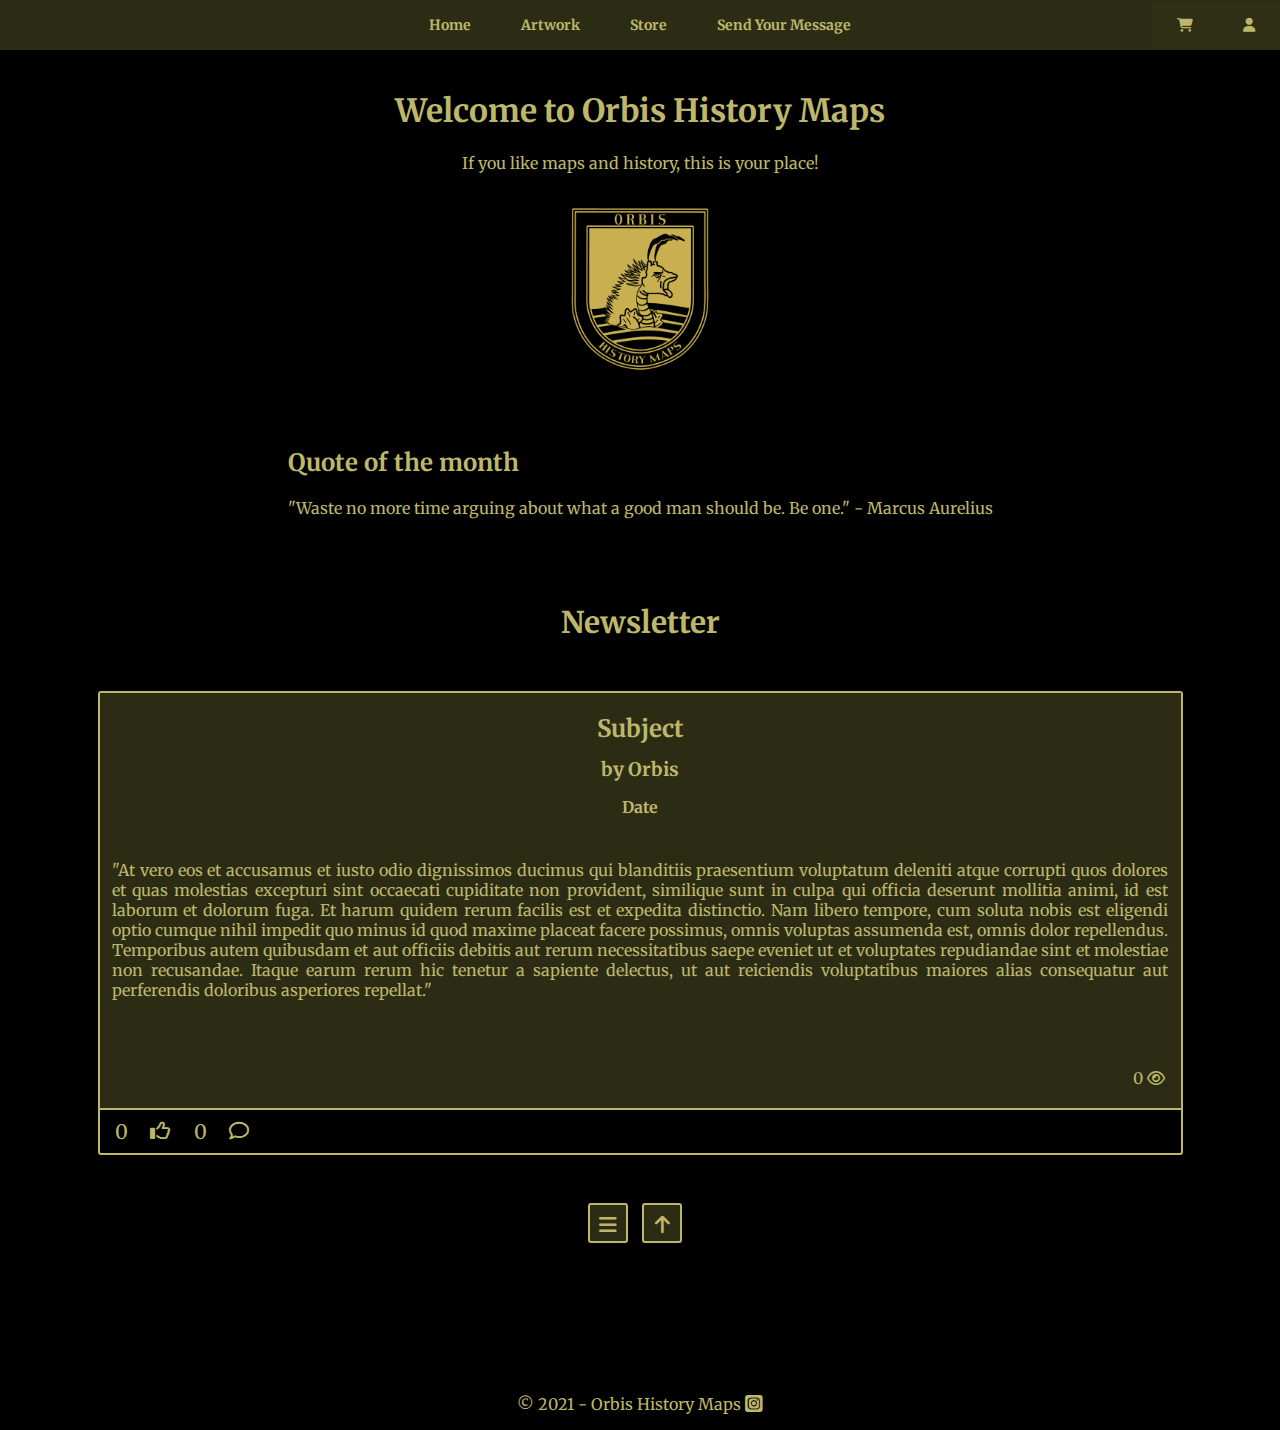
<file: index.html>
<!DOCTYPE html>
<html lang="en">
  <head>
    <meta charset="UTF-8">
    <meta name="viewport" content="width=device-width, initial-scale=1.0">
    <link rel="stylesheet" type="text/css" href="https://cdnjs.cloudflare.com/ajax/libs/font-awesome/6.4.2/css/all.min.css" />
    <link rel="stylesheet" href="stylesheet.css">
    <script src="index.js" defer></script>
    <link rel="preconnect" href="https://fonts.googleapis.com">
    <link rel="preconnect" href="https://fonts.gstatic.com" crossorigin>
    <link href="https://fonts.googleapis.com/css2?family=Merriweather:ital,wght@0,300;0,400;0,700;0,900;1,300;1,400;1,700;1,900&display=swap" rel="stylesheet">

    <title>Orbis History Maps</title>
  </head>

  <!-- ======= THIS IS THE INDEX PAGE ======== -->

  <!-- ====== NAVIGATION BAR ====== -->
  <body>
    <header>
      <!-- Links of the Page -->
      <nav>
        <a href="index.html">Home</a>
        <a href="artwork.html">Artwork</a>
        <a href="store.html">Store</a>
        <a href="send-message.html">Send Your Message</a>

        <!-- Cart and User Profile Buttons -->
        <!-- SHOPPING AND PROFILE -->
        <nav class="userNav">
          <a href="#" class="fa-solid fa-cart-shopping"></a>
          <a href="#" class="fa-solid fa-user"></a>
        </nav>
      </nav>

    </header>

    <!-- ====== MAIN PAGE ====== -->

    <main id="mainpage">
      <!-- ====== TOP - INTRODUCTION Section of Webpage ====== -->

      <section id="top">
        <article>
          <h1>Welcome to Orbis History Maps</h1>

          <p>If you like maps and history, this is your place!</p>
          <img
            class="box bounce-5"
            src="imgs/banners/orbislogo.png"
            alt="Orbis History Maps Logo"
            width="200"
            height="200"
          />
        </article>
      </section>

      <!-- ====== BOTTOM - QUOTE OF THE MONTH Section of Webpage ====== -->

      <section id="bottom">
        <article>
          <h2>Quote of the month</h2>
          <p>
            "Waste no more time arguing about what a good man should be. Be
            one." - Marcus Aurelius
          </p>
        </article>
      </section>

      <!-- ====== BLOG AND ARTICLES ====== -->

      <section id="blog">
        <h1>Newsletter</h1>

        <article class="postBlog">
          <div class="articleDiv">
            <h2 class="articleTitle">Subject</h2>
            <h3 class="articleAuthor">by Orbis</h3>
            <h4 class="articleDate">Date</h4>
            <p class="articleCont">
              "At vero eos et accusamus et iusto odio dignissimos ducimus qui
              blanditiis praesentium voluptatum deleniti atque corrupti quos
              dolores et quas molestias excepturi sint occaecati cupiditate non
              provident, similique sunt in culpa qui officia deserunt mollitia
              animi, id est laborum et dolorum fuga. Et harum quidem rerum
              facilis est et expedita distinctio. Nam libero tempore, cum soluta
              nobis est eligendi optio cumque nihil impedit quo minus id quod
              maxime placeat facere possimus, omnis voluptas assumenda est,
              omnis dolor repellendus. Temporibus autem quibusdam et aut
              officiis debitis aut rerum necessitatibus saepe eveniet ut et
              voluptates repudiandae sint et molestiae non recusandae. Itaque
              earum rerum hic tenetur a sapiente delectus, ut aut reiciendis
              voluptatibus maiores alias consequatur aut perferendis doloribus
              asperiores repellat."
            </p>
            <p id="viewsData">
              0
              <i class="fa-regular fa-eye"></i>
            </p>
          </div>

          <!-- ===== INTERACTION NAV BAR ===== -->

          <div class="interactionNav">
            <span id="likesData" class="numbersBut">0</span> <button id="likesBut" class="interactionBut fa-regular fa-thumbs-up"></button>

            <span id="commentData" class="numbersBut">0</span> <button id="commentBut" class="interactionBut fa-regular bott fa-comment"></button>
          </div>


          <!-- ====== HIDDEN COMMENT SECTION ====== -->

          <div class="comment-section">
            <div id="comments-container">
              <tag id="noComments">No comments have been made yet...</br></br> Be the first to comment!</tag>
            </div>
            <div id="to-comment-container">
              <h1>Leave your comment ✉️</h1>
              <input id="userName" type="text" placeholder="Type your nickname" maxlength="20">
              <textarea id="userComment" type="text" placeholder="Leave your comment here (max. 1000 characters)" maxlength="1000"></textarea>
              <input class="page-button" id="userSubmitMsg" type="submit" value="Submit"/>
            </div>
          </div>


        </article>

        <!-- ===== END OF PAGE NAV BAR ===== -->

        <div>
          <button class="pageBut">
            <i class="fa-solid fa-bars"></i>
          </button>

          <button class="scrollUpBut pageBut">
            <i class="fa-solid fa-arrow-up"></i>
          </button>
        </div>
      </section>
    </main>

    <!-- ====== FOOTER ====== -->

    <footer>
      <p>
        &copy; 2021 - Orbis History Maps
        <a target="_blank" href="https://instagram.com/orbishistorymaps"
          ><i class="fa-brands fa-square-instagram fa-lg"></i>
        </a>
      </p>
    </footer>
  </body>
</html>
</file>
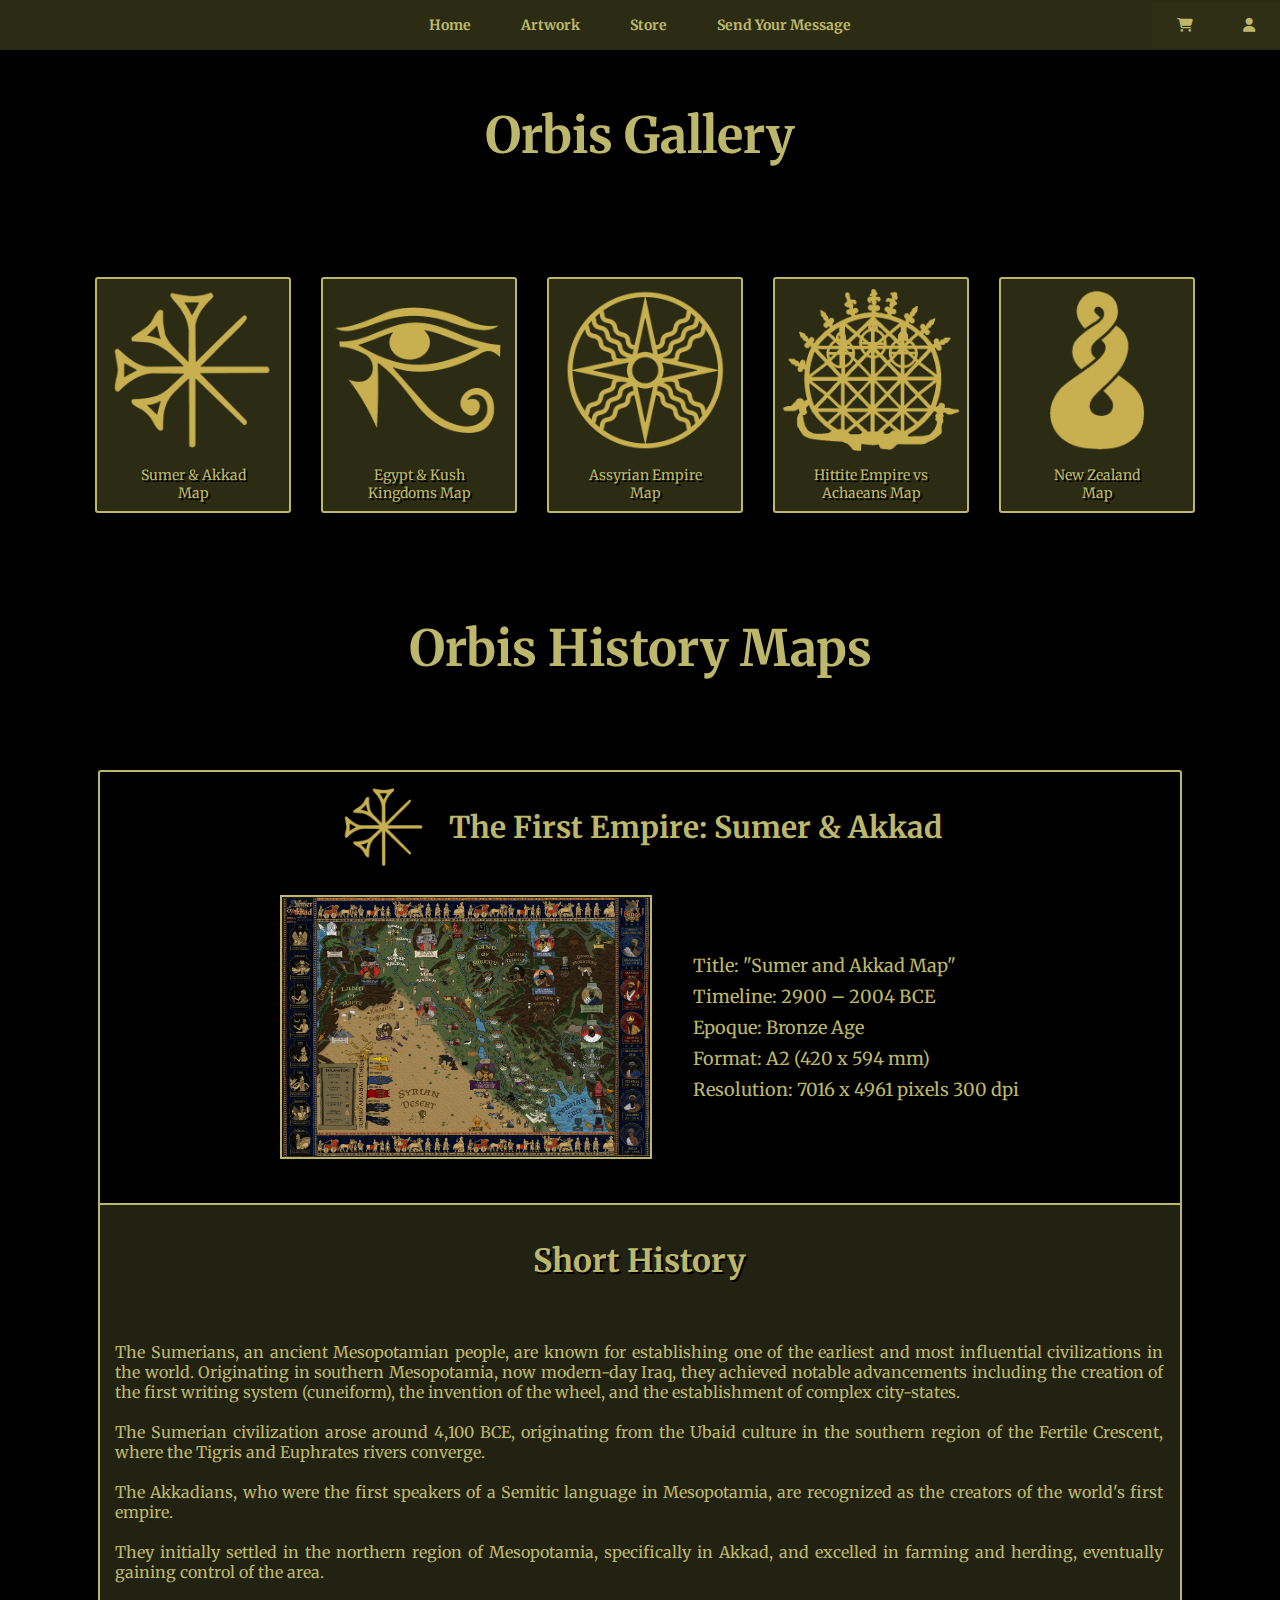
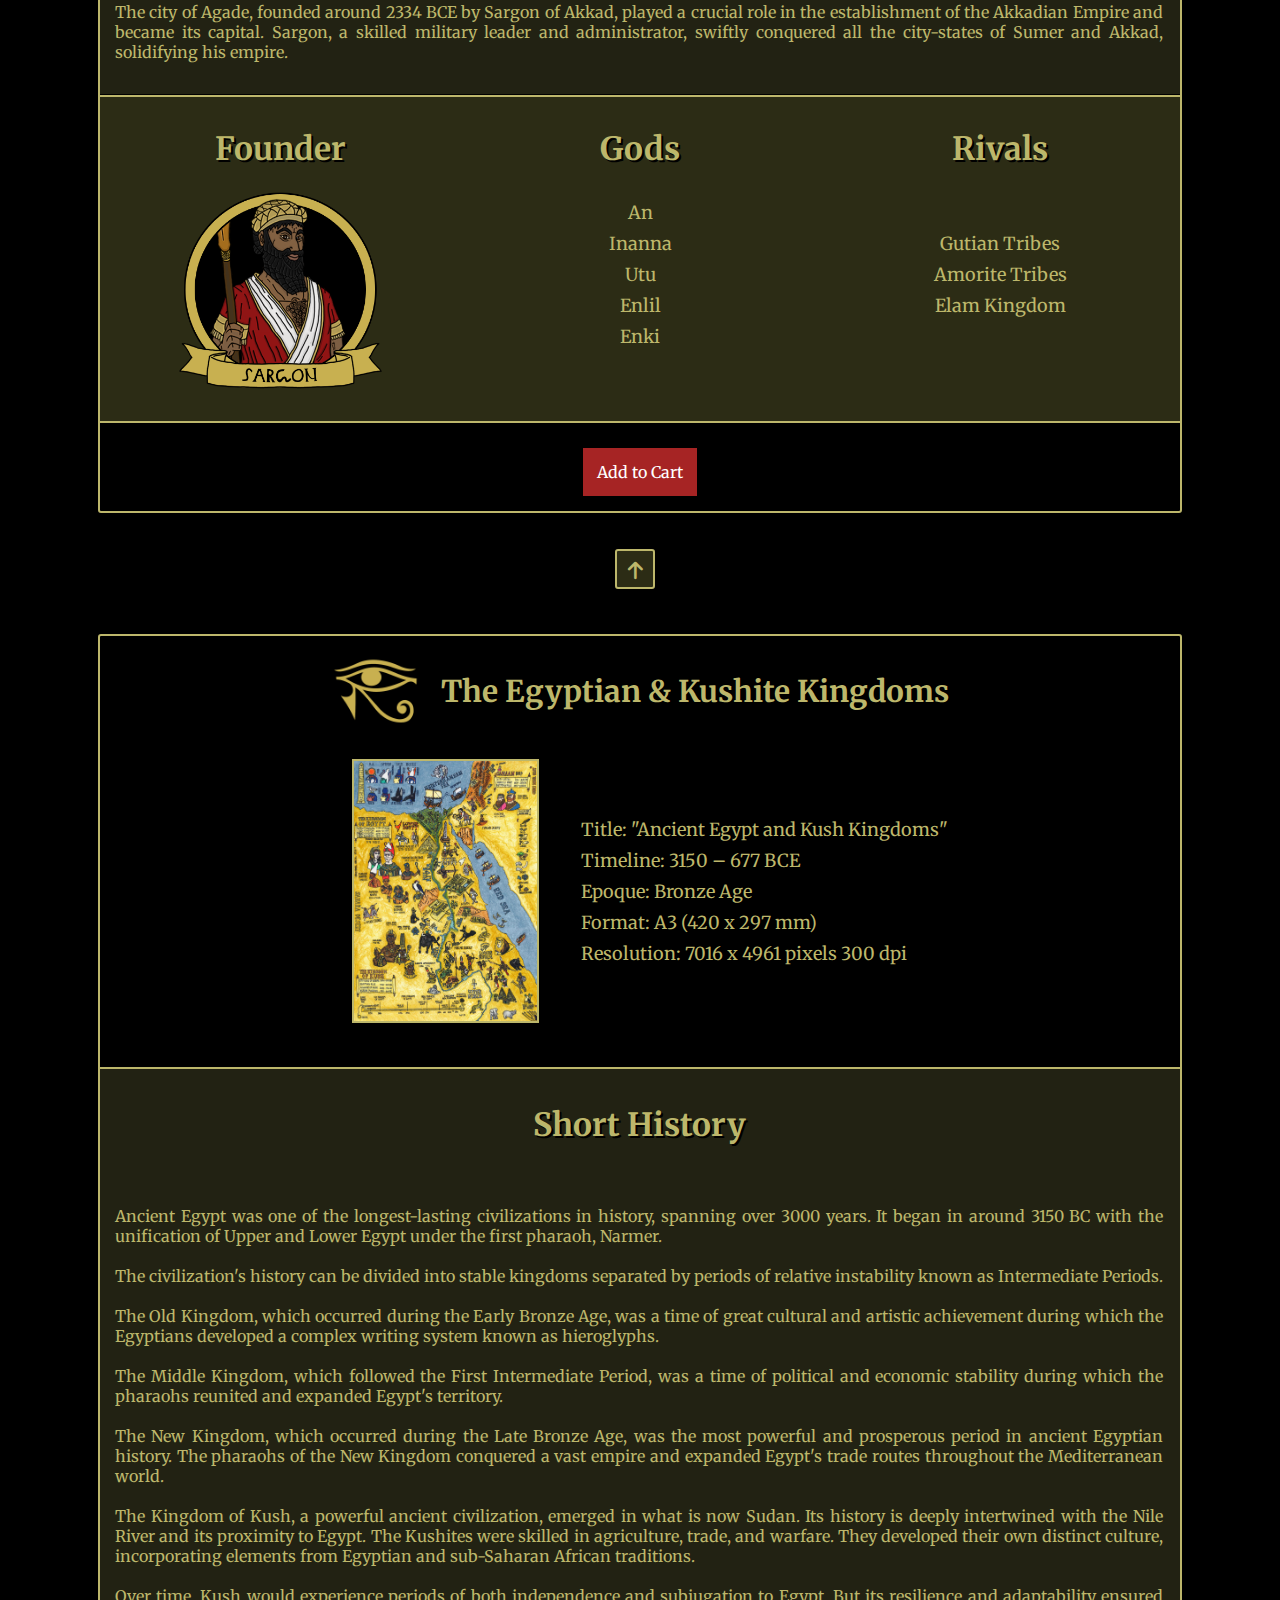
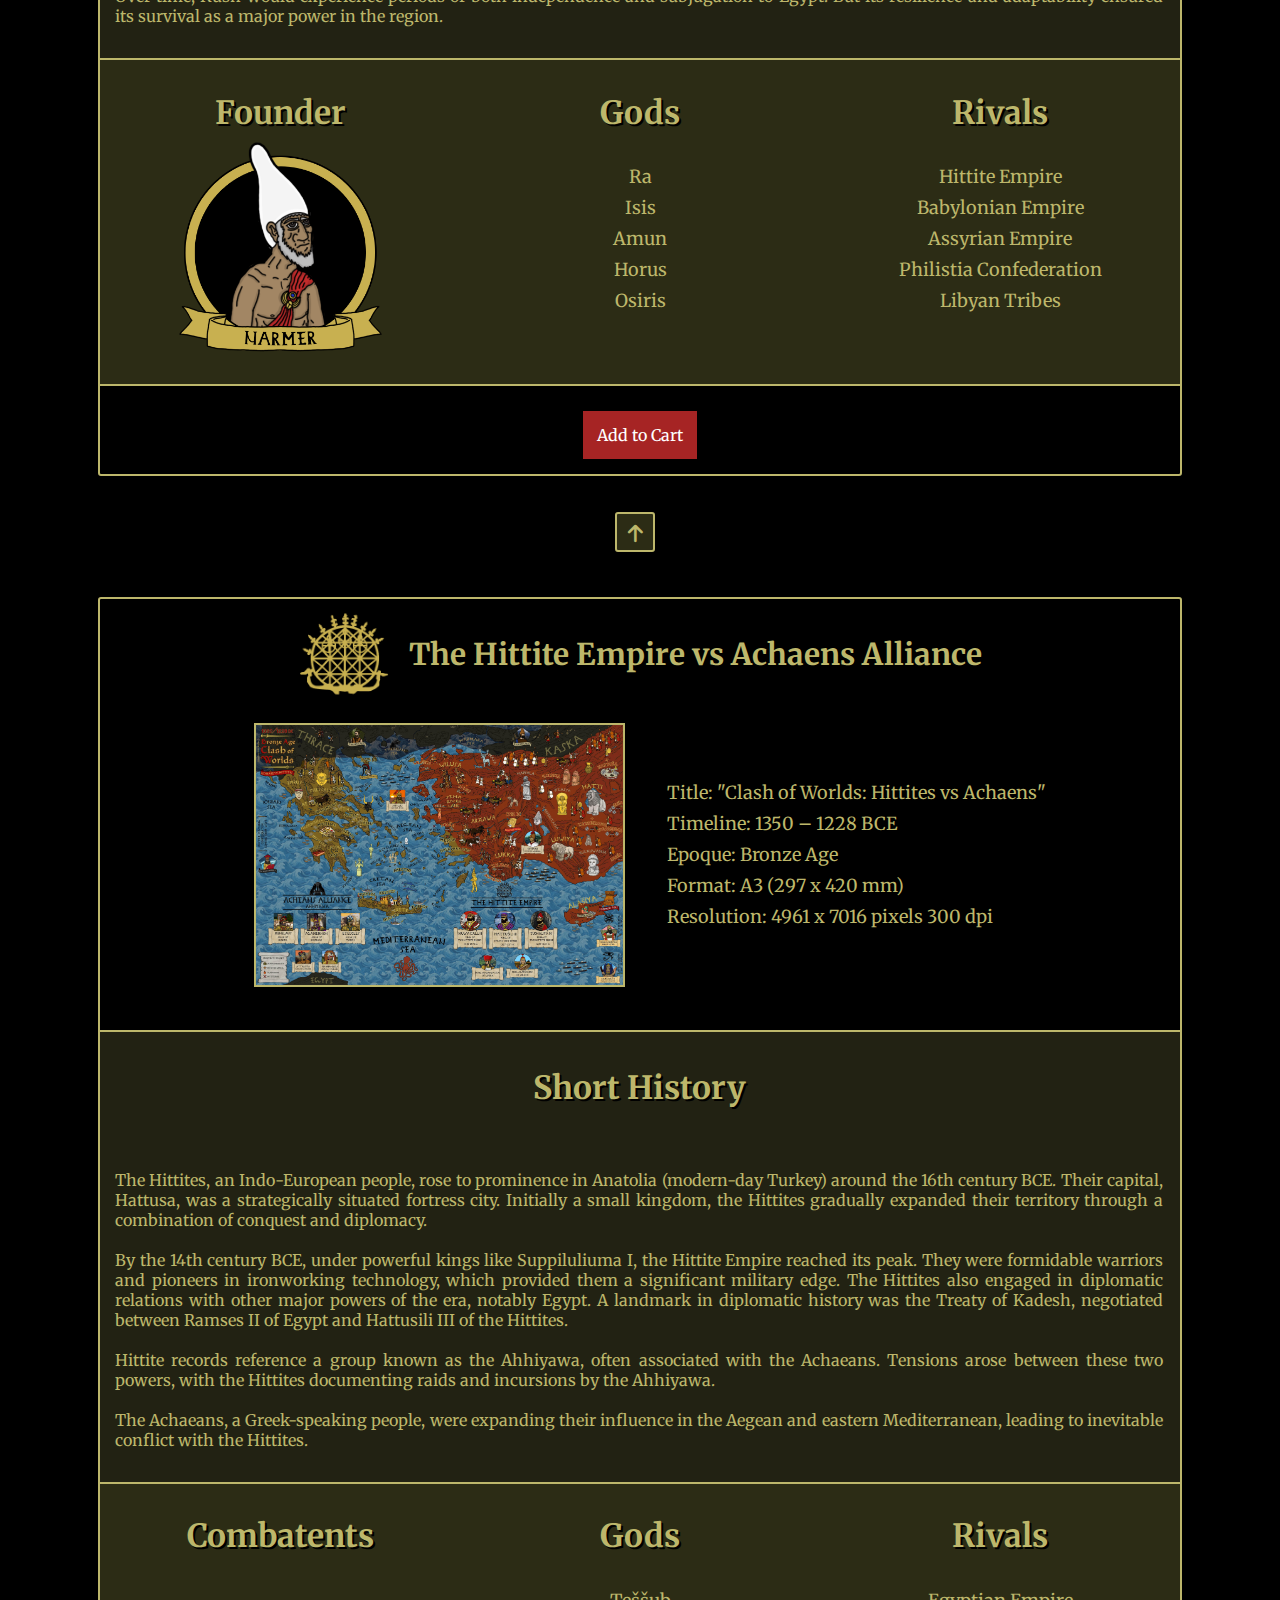
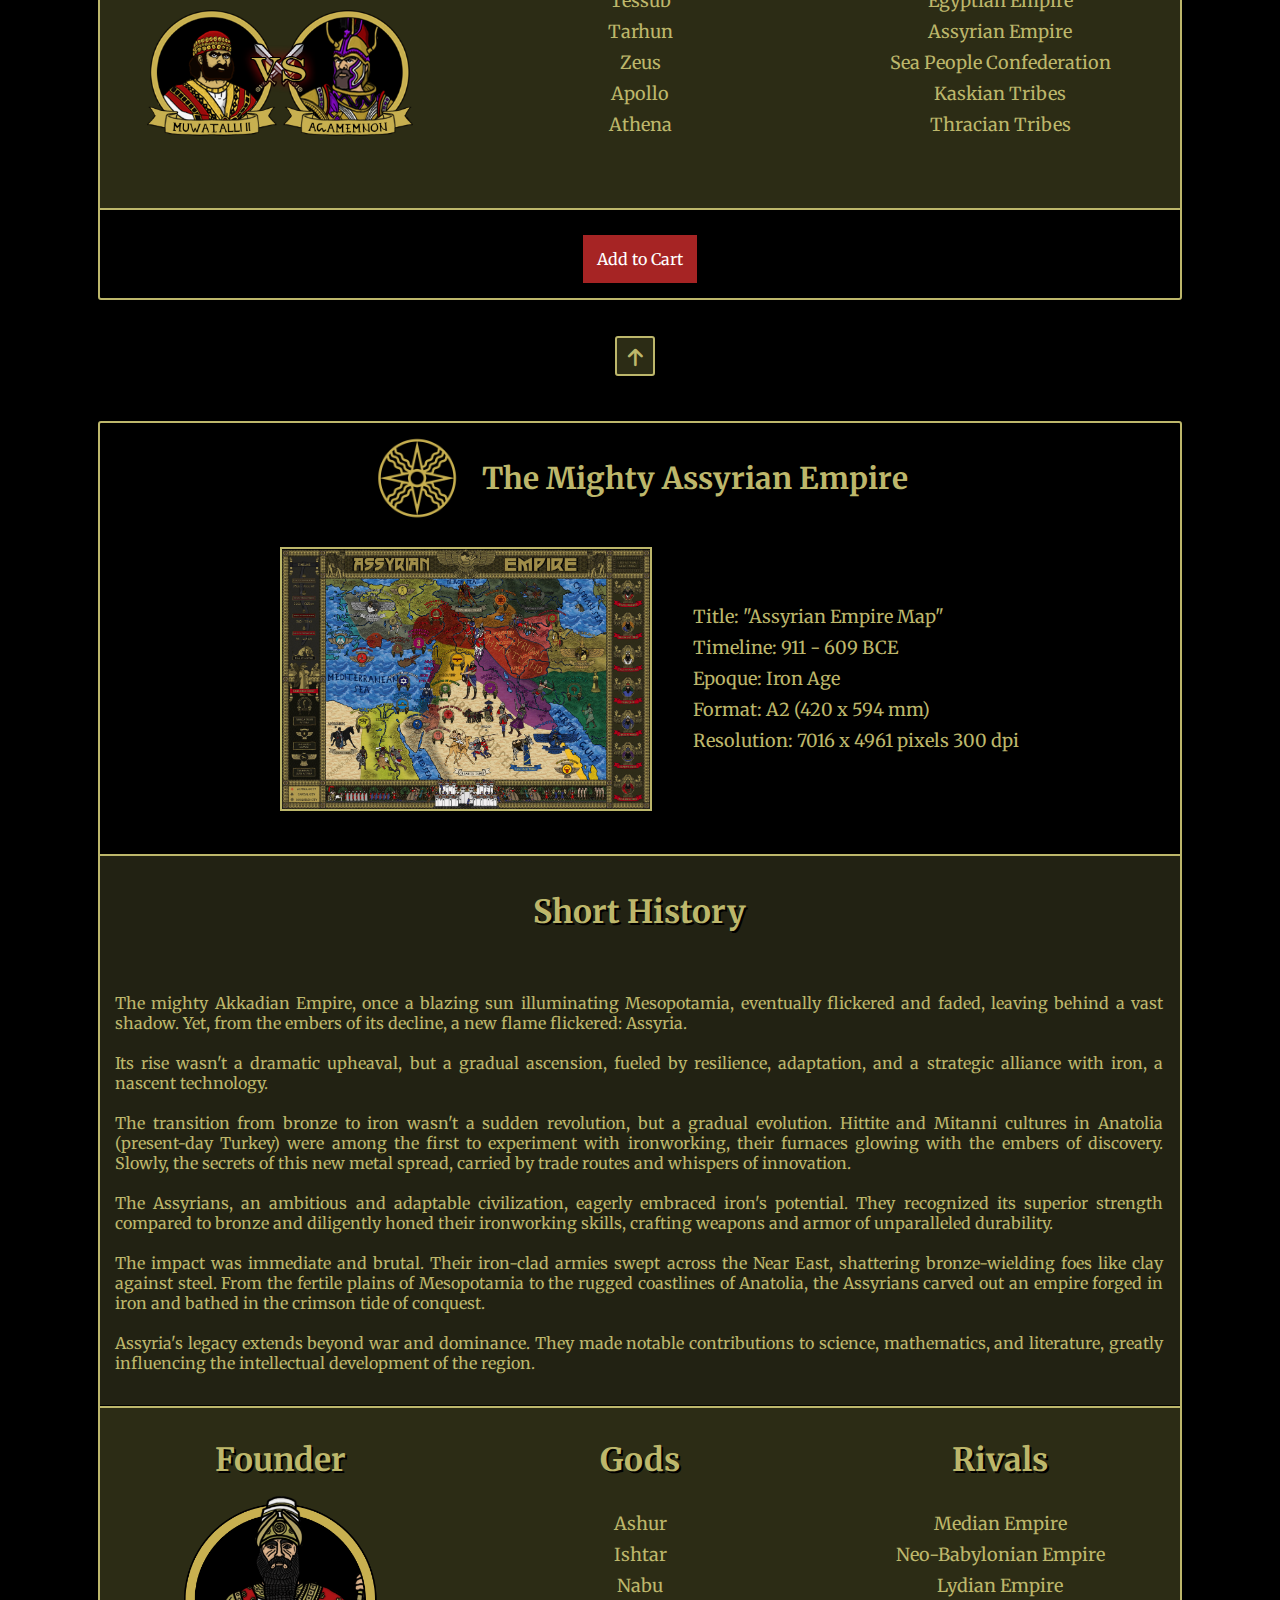
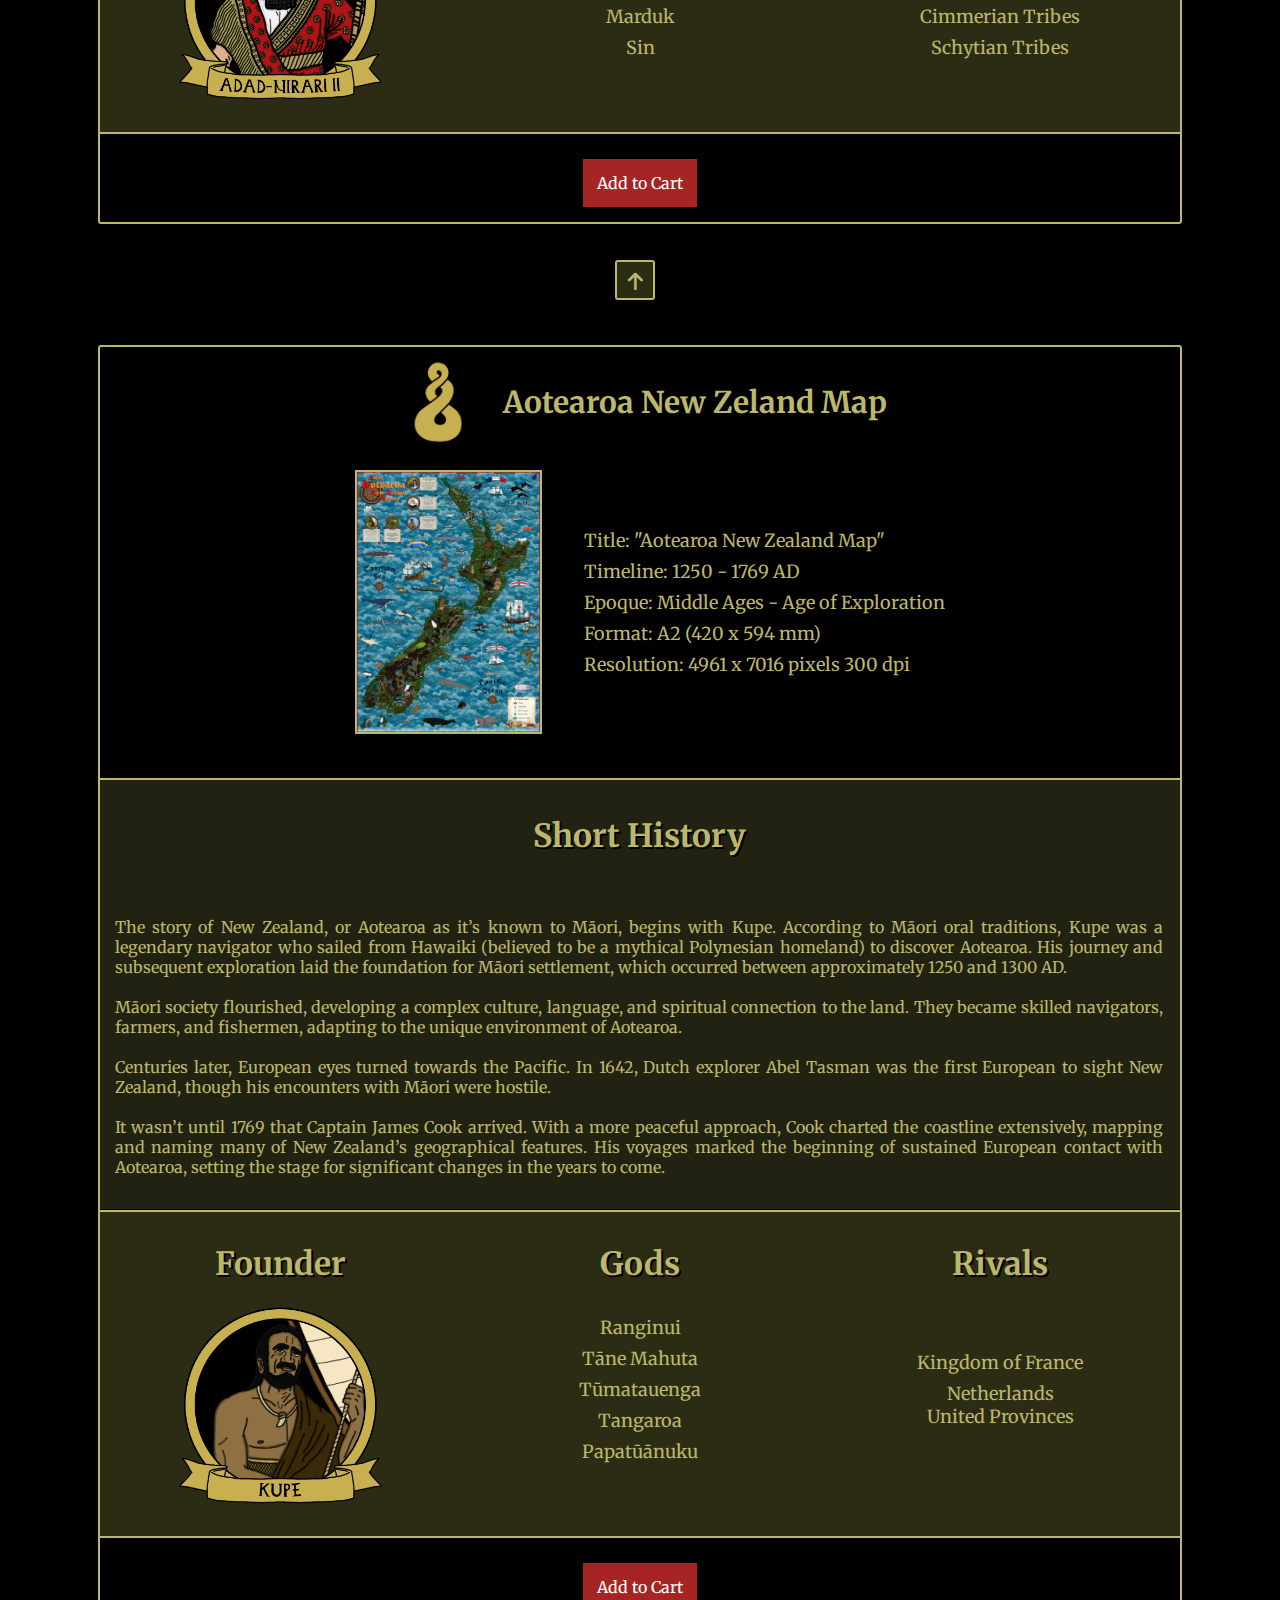
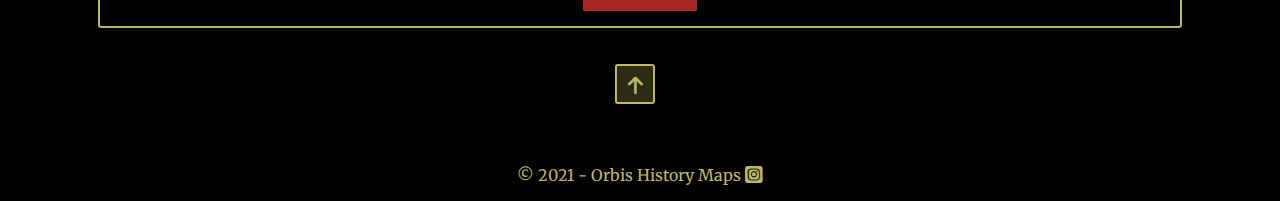
<file: artwork.html>
<!DOCTYPE html>
<html lang="en">

    <head>
        <meta charset="UTF-8">
        <meta name="viewport" content="width=device-width, initial-scale=1.0">
        <link rel="stylesheet" type="text/css" href="https://cdnjs.cloudflare.com/ajax/libs/font-awesome/6.4.2/css/all.min.css" />
        <link rel="stylesheet" href="stylesheet.css">
        <script src="artwork.js" defer></script>
        <link rel="preconnect" href="https://fonts.googleapis.com">
        <link rel="preconnect" href="https://fonts.gstatic.com" crossorigin>
        <link href="https://fonts.googleapis.com/css2?family=Merriweather:ital,wght@0,300;0,400;0,700;0,900;1,300;1,400;1,700;1,900&display=swap" rel="stylesheet">
        

        <title>Orbis Artwork</title>
    </head>

<!-- ======= THIS IS THE ARTWORK PAGE ======== -->

  <!-- ====== NAVIGATION BAR ====== -->
  <body>
    <header>
      <!-- Links of the Page -->
      <nav>
        <a href="index.html">Home</a>
        <a href="artwork.html">Artwork</a>
        <a href="store.html">Store</a>
        <a href="send-message.html">Send Your Message</a>

        <!-- Cart and User Profile Buttons -->
        <!-- SHOPPING AND PROFILE -->
        <nav class="userNav">
          <a href="#" class="fa-solid fa-cart-shopping"></a>
          <a href="#" class="fa-solid fa-user"></a>
        </nav>
      </nav>

    </header>

    <!-- ====== MAIN PAGE ====== -->

    <h1 class="bigHead">Orbis Gallery</h1>

    <main class="orbisGal">

    <!-- ====== GALLERY NAVIGATOR ====== -->    

        <nav class="galleryNav">

            <button id="sumerBut" class="galleryBut">
                <img src="imgs/icons/iconSumer.png" alt="Sumer & Akkad Map">
                <div class="desc">Sumer & Akkad </br>Map</div>
            </button>
    
            <button id="egyptBut" class="galleryBut">
                <img src="imgs/icons/iconEgypt.png" alt="Egypt & Kush Kingdoms Map">
                <div class="desc">Egypt & Kush </br>Kingdoms Map</div>
            </button>
    
            <button id="assyriaBut" class="galleryBut">
                <img src="imgs/icons/iconAssyria.png" alt="Assyrian Empire Map">
                <div class="desc">Assyrian Empire </br>Map</div>
            </button>
    
            <button id="hitBut" class="galleryBut">
                <img src="imgs/icons/iconHit.png" alt="Achaeans vs Hittite Empire Map">
                <div class="desc">Hittite Empire vs</br>Achaeans Map</div>
            </button>  
                
            <button id="nzBut" class="galleryBut">
                <img src="imgs/icons/IconNZ.png" alt="New Zealand Map">
                <div class="desc">New Zealand </br>Map</div>
            </button>

        </nav>
        
        <!-- ===== HEAD OF SECTION ===== -->
        
        <h1 class="bigHead">Orbis History Maps</h1>

        <!-- ===== SUMERIAN HISTORY SECTION ===== -->

        <section class="artInformation">

            <div class="artTitle" id="sectionSumer">
                <img src="imgs/icons/iconSumer.png">
                <h1>The First Empire: Sumer & Akkad</h1>
            
            </div>
            
            <div class="artInfoFirst">
                
                <div id="artImg">
                    <a target="_blank" href="imgs/art/sumer-min.jpg">
                    <img src="imgs/art/sumer-min.jpg" alt="Sumer & Akkad Map">
                    </a>
                </div>

                <div id="artDescription">
                    <p>Title: "Sumer and Akkad Map"</p>
                    <p>Timeline: 2900 – 2004 BCE</p>
                    <p>Epoque: Bronze Age</p>
                    <p>Format: A2 (420 x 594 mm)</p>
                    <p>Resolution: 7016 x 4961 pixels 300 dpi</p>
                </div>

            </div>
            
            <div class="artHistory" >
                <h1>Short History</h1>
                <p>
                    The Sumerians, an ancient Mesopotamian people, are known for establishing one of the earliest and most influential civilizations in the world. Originating in southern Mesopotamia, now modern-day Iraq, they achieved notable advancements including the creation of the first writing system (cuneiform), the invention of the wheel, and the establishment of complex city-states.
                    </br></br>
                    The Sumerian civilization arose around 4,100 BCE, originating from the Ubaid culture in the southern region of the Fertile Crescent, where the Tigris and Euphrates rivers converge.
                    </br></br>
                    The Akkadians, who were the first speakers of a Semitic language in Mesopotamia, are recognized as the creators of the world's first empire.
                    </br></br>
                    They initially settled in the northern region of Mesopotamia, specifically in Akkad, and excelled in farming and herding, eventually gaining control of the area.
                    </br></br>
                    The city of Agade, founded around 2334 BCE by Sargon of Akkad, played a crucial role in the establishment of the Akkadian Empire and became its capital. Sargon, a skilled military leader and administrator, swiftly conquered all the city-states of Sumer and Akkad, solidifying his empire.
                </p>
            </div>

            <div id="artChart">

                <div class="chartSquare">
                    <h1>Founder</h1>
                    <img src="imgs/chart/sumerF.png" alt="Sargon of Akkad">
                </div>

                <div class="chartSquare">
                    <h1>Gods</h1>
                    
                    <p>An</p>
                    <p>Inanna</p>
                    <p>Utu</p>
                    <p>Enlil</p>
                    <p>Enki</p>                                  
                </div>

                <div class="chartSquare">
                    <h1>Rivals</h1>

                    <p>Gutian Tribes</p>
                    <p>Amorite Tribes</p>
                    <p>Elam Kingdom</p>
                </div>

            </div>

            <button class="buttonAddCart">Add to Cart</button>

        </section>
        
        <!-- END OF SECTION - BUTTON TO SCROLL TOP -->

        <button class="scrollUpBut pageBut">
            <i class="fa-solid fa-arrow-up"></i>
        </button>

        <!-- ===== EGYPTIAN AND KUSH HISTORY SECTION ===== -->

        <section class="artInformation">

            <div class="artTitle" id="sectionEgypt">
                <img src="imgs/icons/iconEgypt.png">
                <h1>The Egyptian & Kushite Kingdoms</h1>
            
            </div>
            
            <div class="artInfoFirst">
                
                <div id="artImg">
                    <a target="_blank" href="imgs/art/egypt-min.jpg">
                    <img src="imgs/art/egypt-min.jpg" alt="Egypt and Kush Kingdoms">
                    </a>
                </div>

                <div id="artDescription">
                    <p>Title: "Ancient Egypt and Kush Kingdoms"</p>
                    <p>Timeline: 3150 – 677 BCE</p>
                    <p>Epoque: Bronze Age</p>
                    <p>Format: A3 (420 x 297 mm)</p>
                    <p>Resolution: 7016 x 4961 pixels 300 dpi</p>
                </div>

            </div>
            
            <div class="artHistory" >
                <h1>Short History</h1>
                <p>
                    Ancient Egypt was one of the longest-lasting civilizations in history, spanning over 3000 years. It began in around 3150 BC with the unification of Upper and Lower Egypt under the first pharaoh, Narmer.
                    </br></br>
                    The civilization's history can be divided into stable kingdoms separated by periods of relative instability known as Intermediate Periods.
                    </br></br>
                    The Old Kingdom, which occurred during the Early Bronze Age, was a time of great cultural and artistic achievement during which the Egyptians developed a complex writing system known as hieroglyphs.
                    </br></br>
                    The Middle Kingdom, which followed the First Intermediate Period, was a time of political and economic stability during which the pharaohs reunited and expanded Egypt's territory.
                    </br></br>
                    The New Kingdom, which occurred during the Late Bronze Age, was the most powerful and prosperous period in ancient Egyptian history. The pharaohs of the New Kingdom conquered a vast empire and expanded Egypt's trade routes throughout the Mediterranean world.
                    </br></br>
                    The Kingdom of Kush, a powerful ancient civilization, emerged in what is now Sudan. Its history is deeply intertwined with the Nile River and its proximity to Egypt. The Kushites were skilled in agriculture, trade, and warfare. They developed their own distinct culture, incorporating elements from Egyptian and sub-Saharan African traditions.
                    </br></br>
                    Over time, Kush would experience periods of both independence and subjugation to Egypt. But its resilience and adaptability ensured its survival as a major power in the region.
                </p>
            </div>

            <div id="artChart">

                <div class="chartSquare">
                    <h1>Founder</h1>
                    <img src="imgs/chart/egyptF.png" alt="King Narmer of Egypt">
                </div>

                <div class="chartSquare">
                    <h1>Gods</h1>
                    
                    <p>Ra</p>
                    <p>Isis</p>
                    <p>Amun</p>
                    <p>Horus</p>
                    <p>Osiris</p>                                   
                </div>

                <div class="chartSquare">
                    <h1>Rivals</h1>

                    <p>Hittite Empire</p>
                    <p>Babylonian Empire</p>
                    <p>Assyrian Empire</p>
                    <p>Philistia Confederation</p>
                    <p>Libyan Tribes</p>
                </div>

            </div>

            <button class="buttonAddCart">Add to Cart</button>

        </section>
        
        <!-- END OF SECTION - BUTTON TO SCROLL TOP -->

        <button class="scrollUpBut pageBut">
            <i class="fa-solid fa-arrow-up"></i>
        </button>

        <!-- ===== HITTITE HISTORY SECTION ===== -->

        <section class="artInformation">

            <div class="artTitle" id="sectionHit">
                <img src="imgs/icons/iconHit.png">
                <h1>The Hittite Empire vs Achaens Alliance</h1>
            
            </div>
            
            <div class="artInfoFirst">
                
                <div id="artImg">
                    <a target="_blank" href="imgs/art/clash-min.jpg">
                    <img src="imgs/art/clash-min.jpg" alt="Hittite Empire vs Achaens Alliance">
                    </a>
                </div>

                <div id="artDescription">
                    <p>Title: "Clash of Worlds: Hittites vs Achaens"</p>
                    <p>Timeline: 1350 – 1228 BCE</p>
                    <p>Epoque: Bronze Age</p>
                    <p>Format: A3 (297 x 420 mm)</p>
                    <p>Resolution: 4961 x 7016 pixels 300 dpi</p>
                </div>

            </div>
            
            <div class="artHistory" >
                <h1>Short History</h1>
                <p>
                    The Hittites, an Indo-European people, rose to prominence in Anatolia (modern-day Turkey) around the 16th century BCE. Their capital, Hattusa, was a strategically situated fortress city. Initially a small kingdom, the Hittites gradually expanded their territory through a combination of conquest and diplomacy.
                    </br></br>
                    By the 14th century BCE, under powerful kings like Suppiluliuma I, the Hittite Empire reached its peak. They were formidable warriors and pioneers in ironworking technology, which provided them a significant military edge. The Hittites also engaged in diplomatic relations with other major powers of the era, notably Egypt. A landmark in diplomatic history was the Treaty of Kadesh, negotiated between Ramses II of Egypt and Hattusili III of the Hittites.
                    </br></br>
                    Hittite records reference a group known as the Ahhiyawa, often associated with the Achaeans. Tensions arose between these two powers, with the Hittites documenting raids and incursions by the Ahhiyawa.
                    </br></br>
                    The Achaeans, a Greek-speaking people, were expanding their influence in the Aegean and eastern Mediterranean, leading to inevitable conflict with the Hittites.
                </p>
            </div>

            <div id="artChart">

                <div class="chartSquare">
                    <h1>Combatents</h1>
                    <img class="twoImgs" src="imgs/chart/clashF.png" alt="Muwatalli II x Agamemnon">
                </div>

                <div class="chartSquare">
                    <h1>Gods</h1>
                    
                    <p>Teššub</p>
                    <p>Tarhun</p>
                    <p>Zeus</p>
                    <p>Apollo</p>
                    <p>Athena</p>                                   
                </div>

                <div class="chartSquare">
                    <h1>Rivals</h1>

                    <p>Egyptian Empire</p>
                    <p>Assyrian Empire</p>
                    <p>Sea People Confederation</p>
                    <p>Kaskian Tribes</p>
                    <p>Thracian Tribes</p>
                </div>

            </div>

            <button class="buttonAddCart">Add to Cart</button>

        </section>
        
        <!-- END OF SECTION - BUTTON TO SCROLL TOP -->

        <button class="scrollUpBut pageBut">
            <i class="fa-solid fa-arrow-up"></i>
        </button>

        <!-- ===== ASSYRIAN HISTORY SECTION ===== -->
        
        <section class="artInformation">

            <div class="artTitle" id="sectionAssyria">
                <img src="imgs/icons/iconAssyria.png">
                <h1>The Mighty Assyrian Empire</h1>
            
            </div>
            
            <div class="artInfoFirst">
                
                <div id="artImg">
                    <a target="_blank" href="imgs/art/assyria-min.jpg">
                    <img src="imgs/art/assyria-min.jpg" alt="Assyrian Empire Map">
                    </a>
                </div>

                <div id="artDescription">
                    <p>Title: "Assyrian Empire Map"</p>
                    <p>Timeline: 911 - 609 BCE</p>
                    <p>Epoque: Iron Age</p>
                    <p>Format: A2 (420 x 594 mm)</p>
                    <p>Resolution: 7016 x 4961 pixels 300 dpi</p>
                </div>

            </div>

            
            <div class="artHistory" >
                <h1>Short History</h1>
                <p>
                    The mighty Akkadian Empire, once a blazing sun illuminating Mesopotamia, eventually flickered and faded, leaving behind a vast shadow. Yet, from the embers of its decline, a new flame flickered: Assyria.
                    </br></br>
                    Its rise wasn't a dramatic upheaval, but a gradual ascension, fueled by resilience, adaptation, and a strategic alliance with iron, a nascent technology.
                    </br></br>
                    The transition from bronze to iron wasn't a sudden revolution, but a gradual evolution. Hittite and Mitanni cultures in Anatolia (present-day Turkey) were among the first to experiment with ironworking, their furnaces glowing with the embers of discovery. Slowly, the secrets of this new metal spread, carried by trade routes and whispers of innovation.
                    </br></br>
                    The Assyrians, an ambitious and adaptable civilization, eagerly embraced iron's potential. They recognized its superior strength compared to bronze and diligently honed their ironworking skills, crafting weapons and armor of unparalleled durability.
                    </br></br>
                    The impact was immediate and brutal. Their iron-clad armies swept across the Near East, shattering bronze-wielding foes like clay against steel. From the fertile plains of Mesopotamia to the rugged coastlines of Anatolia, the Assyrians carved out an empire forged in iron and bathed in the crimson tide of conquest.
                    </br></br>
                    Assyria's legacy extends beyond war and dominance. They made notable contributions to science, mathematics, and literature, greatly influencing the intellectual development of the region.
                </p>
            </div>

            <div id="artChart">

                <div class="chartSquare">
                    <h1>Founder</h1>
                    <img src="imgs/chart/assyriaF.png" alt="Adad-Nirari II">
                </div>

                <div class="chartSquare">
                    <h1>Gods</h1>
                    
                    <p>Ashur</p>
                    <p>Ishtar</p>
                    <p>Nabu</p>
                    <p>Marduk</p>
                    <p>Sin</p>                                  
                </div>

                <div class="chartSquare">
                    <h1>Rivals</h1>

                    <p>Median Empire</p>
                    <p>Neo-Babylonian Empire</p>
                    <p>Lydian Empire</p>
                    <p>Cimmerian Tribes</p>
                    <p>Schytian Tribes</p>
                </div>

            </div>

            <button class="buttonAddCart">Add to Cart</button>

        </section>
    
        <!-- END OF SECTION - BUTTON TO SCROLL TOP -->

        <button class="scrollUpBut pageBut">
            <i class="fa-solid fa-arrow-up"></i>
        </button>
        
        <!-- ===== NEW ZEALAND HISTORY SECTION ===== -->
        
        <section class="artInformation">

            <div class="artTitle" id="sectionNZ">
                <img src="imgs/icons/IconNZ.png">
                <h1>Aotearoa New Zeland Map</h1>
            
            </div>
            
            <div class="artInfoFirst">
                
                <div id="artImg">
                    <a target="_blank" href="imgs/art/newzealand-min.jpg">
                    <img src="imgs/art/newzealand-min.jpg" alt="Assyrian Empire Map">
                    </a>
                </div>

                <div id="artDescription">
                    <p>Title: "Aotearoa New Zealand Map"</p>
                    <p>Timeline: 1250 - 1769 AD</p>
                    <p>Epoque: Middle Ages - Age of Exploration</p>
                    <p>Format: A2 (420 x 594 mm)</p>
                    <p>Resolution: 4961 x 7016 pixels 300 dpi</p>
                </div>

            </div>

            
            <div class="artHistory" >
                <h1>Short History</h1>
                <p>
                    The story of New Zealand, or Aotearoa as it’s known to Māori, begins with Kupe. According to Māori oral traditions, Kupe was a legendary navigator who sailed from Hawaiki (believed to be a mythical Polynesian homeland) to discover Aotearoa. His journey and subsequent exploration laid the foundation for Māori settlement, which occurred between approximately 1250 and 1300 AD.
                    </br></br>
                    Māori society flourished, developing a complex culture, language, and spiritual connection to the land. They became skilled navigators, farmers, and fishermen, adapting to the unique environment of Aotearoa.
                    </br></br>
                    Centuries later, European eyes turned towards the Pacific. In 1642, Dutch explorer Abel Tasman was the first European to sight New Zealand, though his encounters with Māori were hostile. 
                    </br></br>
                    It wasn’t until 1769 that Captain James Cook arrived. With a more peaceful approach, Cook charted the coastline extensively, mapping and naming many of New Zealand’s geographical features. His voyages marked the beginning of sustained European contact with Aotearoa, setting the stage for significant changes in the years to come.
                </p>
            </div>

            <div id="artChart">

                <div class="chartSquare">
                    <h1>Founder</h1>
                    <img src="imgs/chart/newzealandF.png" alt="Kupe">
                </div>

                <div class="chartSquare">
                    <h1>Gods</h1>
                    
                    <p>Ranginui</p>
                    <p>Tāne Mahuta</p>
                    <p>Tūmatauenga</p>
                    <p>Tangaroa</p>
                    <p>Papatūānuku</p>                                    
                </div>

                <div class="chartSquare">
                    <h1>Rivals</h1>

                    <p>Kingdom of France</p>
                    <p>Netherlands</br> United Provinces</p>                   
                </div>

            </div>

            <button class="buttonAddCart">Add to Cart</button>

        </section>
    
        <!-- END OF SECTION - BUTTON TO SCROLL TOP -->

        <button class="scrollUpBut pageBut">
            <i class="fa-solid fa-arrow-up"></i>
        </button>
       
    </main>   
            
    <!-- ====== FOOTER ====== -->

    <footer>
        <p>&copy; 2021 - Orbis History Maps
            <a target="_blank" href="https://instagram.com/orbishistorymaps"><i class="fa-brands fa-square-instagram fa-lg"></i>
            </a>
        </p>        
    </footer>

    </body>
</html>
</file>
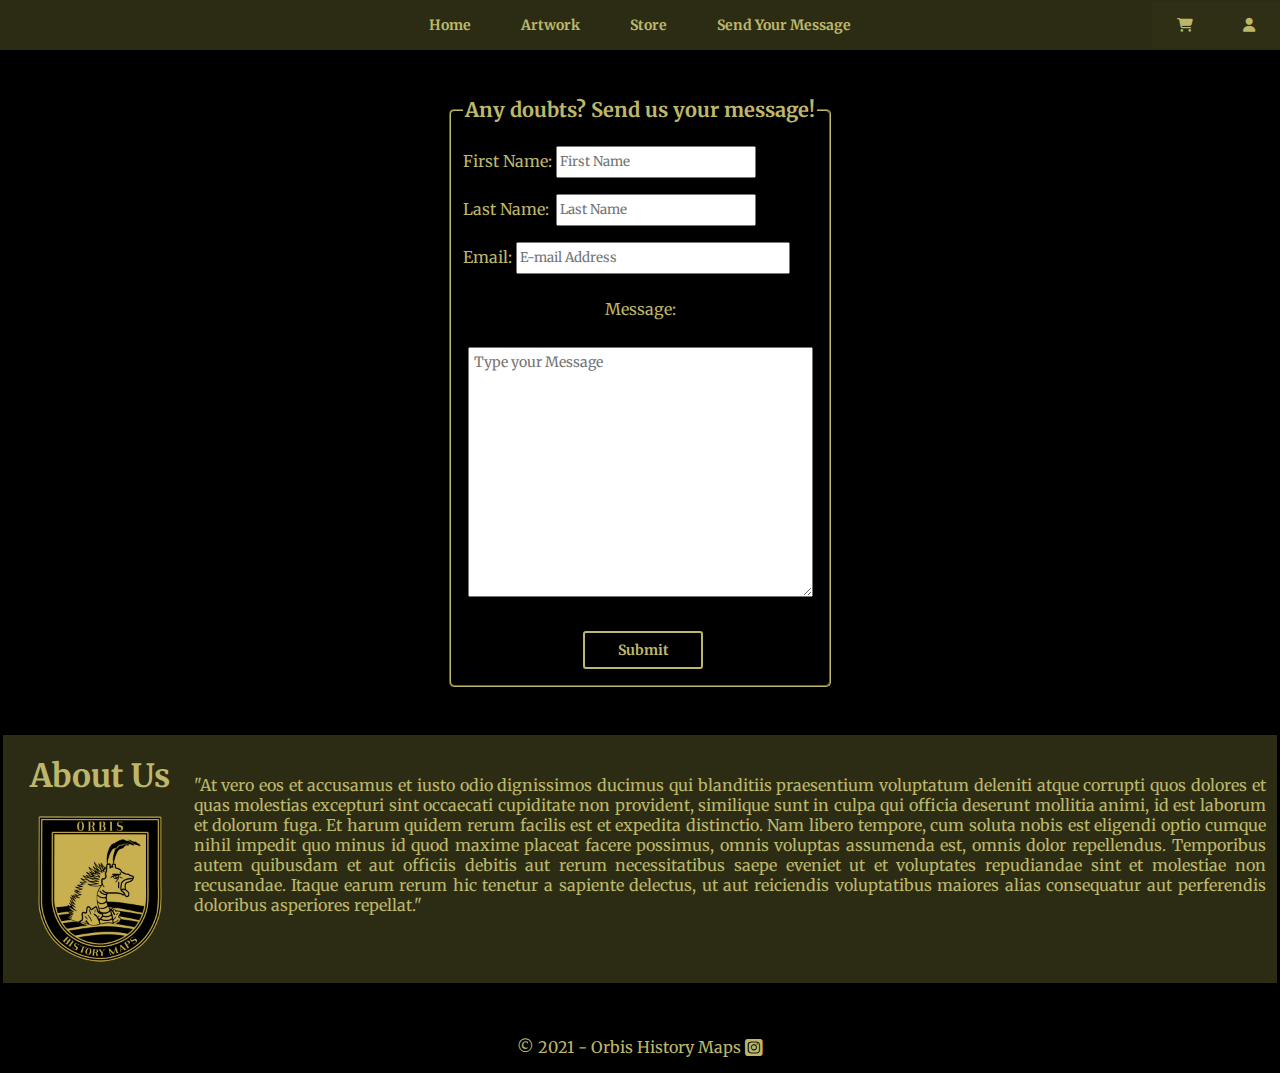
<file: send-message.html>
<!DOCTYPE html>
<html lang="en">

    <head>
        <meta charset="UTF-8">
        <meta name="viewport" content="width=device-width, initial-scale=1.0">
        <link rel="stylesheet" type="text/css" href="https://cdnjs.cloudflare.com/ajax/libs/font-awesome/6.4.2/css/all.min.css" />
        <link rel="stylesheet" href="stylesheet.css">
        <script src="#" defer></script>
        <link rel="preconnect" href="https://fonts.googleapis.com">
        <link rel="preconnect" href="https://fonts.gstatic.com" crossorigin>
        <link href="https://fonts.googleapis.com/css2?family=Merriweather:ital,wght@0,300;0,400;0,700;0,900;1,300;1,400;1,700;1,900&display=swap" rel="stylesheet">

        <title>Talk to Us</title>
    </head>

<!-- ======= THIS IS THE SEND MESSAGE PAGE ======== -->

  <!-- ====== NAVIGATION BAR ====== -->
  <body>
    <header>
      <!-- Links of the Page -->
      <nav>
        <a href="index.html">Home</a>
        <a href="artwork.html">Artwork</a>
        <a href="store.html">Store</a>
        <a href="send-message.html">Send Your Message</a>

        <!-- Cart and User Profile Buttons -->
        <!-- SHOPPING AND PROFILE -->
        <nav class="userNav">
          <a href="#" class="fa-solid fa-cart-shopping"></a>
          <a href="#" class="fa-solid fa-user"></a>
        </nav>
      </nav>

    </header>

    <!-- ====== MAIN PAGE ====== -->


        
    <!-- FORM TO BE FILLED IN THE MAIN SECTION -->

        <div id="emailForm">
            <form action="mailto:paulobrigidofilho@gmail.com" method="post" enctype="text/plain">
                
                <fieldset>
                    <legend>Any doubts? Send us your message!</legend>
        
                    <!-- FIRST INPUT FIELD -->
        
                    <label>First Name:</label>
                    <input type="text" id="firstName" name="firstName" required placeholder="First Name">
                    </br>
                    
                    <!-- SECOND INPUT FIELD -->
        
                    <label>Last Name:</label>
                    <input type="text" id="lastName" name="lastName" required placeholder="Last Name">
                    </br>
        
                    <!-- THIRD INPUT FIELD -->
        
                    <label>Email:</label>
                    <input type="email" name="email" required placeholder="E-mail Address">
                    </br>
                
                    <!-- TEXTAREA -->
                    
                    <div>
                        <label id="labelmessage">Message:</label></br>
                        <textarea name="message" required placeholder="Type your Message"></textarea>
                        </br>
                    </div>

        
                    <!-- SUBMIT BUTTON -->
                    
                    <div>
                        <input class="page-button" type="submit" value="Submit"/>
                    </div>
                    
                </fieldset>

            </form>

        </div>

    <!-- ====== ABOUT US SECTION ====== -->
        
        <article id="aboutUs">
            <div class="usImg">

                <h1>About Us</h1>
                <img src="imgs/banners/orbislogo.png" alt="Orbis History Maps Logo" width="180" height="180">
            
            </div>
        
            <div>
                <p>
                    "At vero eos et accusamus et iusto odio dignissimos ducimus qui blanditiis praesentium voluptatum deleniti atque corrupti quos dolores et quas molestias excepturi sint occaecati cupiditate non provident, similique sunt in culpa qui officia deserunt mollitia animi, id est laborum et dolorum fuga. Et harum quidem rerum facilis est et expedita distinctio. Nam libero tempore, cum soluta nobis est eligendi optio cumque nihil impedit quo minus id quod maxime placeat facere possimus, omnis voluptas assumenda est, omnis dolor repellendus. Temporibus autem quibusdam et aut officiis debitis aut rerum necessitatibus saepe eveniet ut et voluptates repudiandae sint et molestiae non recusandae. Itaque earum rerum hic tenetur a sapiente delectus, ut aut reiciendis voluptatibus maiores alias consequatur aut perferendis doloribus asperiores repellat."
                </p>    
            </div>

        </article>
            
    <!-- ====== FOOTER ====== -->

    <footer>
        <p>&copy; 2021 - Orbis History Maps
            <a target="_blank" href="https://instagram.com/orbishistorymaps"><i class="fa-brands fa-square-instagram fa-lg"></i>
            </a>
        </p>        
    </footer>

    </body>
</html>
</file>
<file: stylesheet.css>
/* ===== * UNIVERSAL SELECTOR ===== */

* {
  box-sizing: border-box;
}

/* ===== GENERAL RULES ===== */

body {
  margin: 0;
  background-color: black;
  color: darkkhaki;
  font-family: Verdana, Geneva, Tahoma, sans-serif;
  font-family: "Merriweather", serif;
  min-height: 100vh;
}

main {
  display: flex;
  flex-direction: column;
}

/* ===== MENU BUTTONS ===== */

nav {
  display: flex;
  background-color: rgba(47, 47, 23, 0.934);
  justify-content: center;
  align-items: center;
}

nav > a {
  text-decoration: none;
  color: darkkhaki;
  font-weight: bold;
  text-align: center;
  font-size: 14px;
  margin: 2px 5px;
  padding: 14px 20px;
}

nav > a:hover {
  background: rgb(31, 30, 22);
  color: rgb(230, 221, 105);
  cursor: pointer;
}

/* ===== USER NAV MENU BUTTONS ===== */

nav > .userNav {
  position: absolute;
  top: 0;
  right: 0;
  display: flex;
  align-items: center;
  margin-top: 2px;
}

/* ===== INDEX PAGE - INTRODUCTION AND QUOTE OF THE DAY ===== */

#top {
  display: flex;
  justify-content: center;
  text-align: center;
  margin-top: 20px;
  margin-bottom: 30px;
}

#bottom {
  display: flex;
  align-items: center;
  justify-content: center;
  padding: 4px;
}

/* ===== INDEX PAGE ANIMATION ===== */

.box {
  margin-top: 30px;
  align-self: flex-end;
  animation-duration: 2s;
  animation-iteration-count: infinite;
  height: 200px;
  margin: 0 auto 0 auto;
  transform-origin: bottom;
  width: 200px;
}

.bounce-5 {
  animation-name: bounce-5;
  animation-timing-function: ease;
}
@keyframes bounce-5 {
  0% {
    transform: scale(1, 1) translateY(0);
  }
  10% {
    transform: scale(1.1, 0.9) translateY(0);
  }
  30% {
    transform: scale(0.9, 1.1) translateY(+50px);
  }
  50% {
    transform: scale(1, 1) translateY(0);
  }
  57% {
    transform: scale(1, 1) translateY(+7px);
  }
  64% {
    transform: scale(1, 1) translateY(0);
  }
  100% {
    transform: scale(1, 1) translateY(0);
  }
}

/* ====== BLOG AND ARTICLES ====== */

/* WHOLE POST BOX RULES */

#blog {
  margin-top: 5vh;
  margin-bottom: 10vh;
  display: flex;
  flex-direction: column;
  justify-content: center;
  align-items: center;
  gap: 30px;
  margin-right: 2.5px;
  margin-left: 3px;
}

#blog > h1 {
  font-size: 30px;
}

.postBlog {
  border-radius: 3px;
  border: 2px solid darkkhaki;
  display: flex;
  flex-direction: column;
  flex-wrap: wrap;
}

/* ===== PAGE BUTTONS ===== */

.pageBut {
  color: darkkhaki;
  background-color: rgba(47, 47, 23, 0.934);
  border: 2px solid darkkhaki;
  width: 40px;
  height: 40px;
  font-size: 20px;
  padding: 1vh;
  border-radius: 3px;
  margin-top: 2vh;
  margin-right: 10px;
  margin-bottom: 5vh;
}

.pageBut:hover {
  background-color: rgba(32, 32, 19, 0.934);
}

/* POST TITLE, AUTHOR AND DATE */

.articleDiv {
  background-color: rgba(47, 47, 23, 0.934);
  display: flex;
  flex-direction: column;
}

.articleDiv > h2,
h3,
h4 {
  text-align: center;
  margin-bottom: -5px;
}

.author > h3 {
  font-style: italic;
}

.articleCont {
  text-align: justify;
  margin-left: 0px;
  padding: 12px;
}

#viewsData {
  display: flex;
  align-items: center;
  justify-content: flex-end;
  margin-right: 12px;
  gap: 4px;
}

/* INTERACTION NAV */

.interactionNav {
  border: 2px solid darkkhaki;
  border-left: 0px;
  border-right: 0px;
  border-bottom: 0px;
  display: flex;
}

.interactionBut {
  font-size: 20px;
  align-items: center;
  background-color: black;
  color: darkkhaki;
  border: 0px;
  padding: 1vh;
  margin-left: 4px;
}

.numbersBut {
  font-size: 20px;
  align-items: center;
  padding: 1vh;
  margin-left: 6px;
}

.interactionBut:hover {
  background-color: rgba(32, 32, 19, 0.934);
}

.comment-section {
  display: none;
}

#noComments {
  border-top: 2px solid darkkhaki;
  text-align: center;
  padding: 10vh;
}

/* ===== HIDDEN COMMENTS SECTION ===== */

/* ===== COMMENTS SECTION ===== */

#comments-container {
  background-color: rgba(32, 32, 19, 0.934);
  color: rgb(173, 168, 97);
  display: flex;
  flex-direction: column;
}

#commentDisplay {
  border-top: 2px solid darkkhaki;
  padding: 2vh;
}

#deleteIcon {
  font-size: 25px;
  margin: 2vh;
  text-align: end;
}

#deleteIcon:hover {
  cursor: pointer;
  color: rgb(230, 221, 105);
}

/* ===== TO COMMENTS SECTION ===== */

#to-comment-container {
  background-color: black;
  border-top: 2px solid darkkhaki;
  display: flex;
  flex-direction: column;
  align-items: center;
}

#userComment {
  height: 20vh;
  width: 65vh;
  margin-top: 0;
  padding: 1vh;
}

#userName {
  height: 6vh;
  margin-top: 2vh;
  margin-bottom: 2vh;
  padding: 1vh;
}

#userSubmitMsg {
  margin-top: 2vh;
  margin-bottom: 3vh;
}

/* ===== NAV AND HEAD - ARTWORK | ICONS / BUTTONS ===== */

/* GENERAL RULES */

.orbisGal {
  margin-top: 4vh;
  flex-direction: column;
  justify-content: center;
  align-items: center;
}

/* TITLE */

.bigHead {
  font-size: 50px;
  margin-top: 6vh;
  margin-bottom: 10vh;
  text-align: center;
}

nav.galleryNav {
  background-color: black;
  margin-bottom: 20px;
  width: auto;
  flex-wrap: wrap;
}

/* NAV ART BUTTONS */

button.galleryBut {
  display: flex;
  flex-direction: column;
  align-items: center;
  margin-top: 20px;
  margin-bottom: 30px;
  margin-left: 20px;
  margin-right: 10px;
  border: 2px solid darkkhaki;
  border-radius: 3px;
  background-color: rgba(47, 47, 23, 0.934);
}

button.galleryBut:hover {
  background-color: rgb(24, 23, 18);
}

button.galleryBut img {
  width: 20vh;
  height: auto;
}

button.galleryBut > div.desc {
  color: darkkhaki;
  font-family: Verdana, Geneva, Tahoma, sans-serif;
  font-family: "Merriweather", serif;
  text-shadow: 2px 2px black;
  font-size: 14px;
  padding: 6px 8px 8px 8px;
}

/* ===== ARTWORK FLEXBOX DESCRIPTIONS===== */

/* GENERAL RULES */

section.artInformation {
  display: flex;
  flex-direction: column;
  justify-items: center;
  align-items: center;
  border-radius: 3px;
  border: 2px solid darkkhaki;
  flex-wrap: wrap;
  margin-bottom: 2vh;
}

/* ===== ART FIRST INFO - TITLE AND SYMBOL ===== */

.artTitle {
  margin-top: 10px;
  display: flex;
  align-items: center;
  justify-content: center;
  gap: 20px;
}

.artTitle > h1 {
  font-size: 30px;
}

.artTitle > img {
  height: 10vh;
}

/* ===== ART SECOND INFO - IMAGE AND SPECS ===== */

/* GENERAL RULES */

div.artInfoFirst {
  /* Test */
  display: flex;
  justify-items: center;
  margin-bottom: 20px;
}

/* IMG BOX TO ENLARGE */

#artImg {
  /* Test */
  /* background-color: aqua; */
  display: flex;
  justify-items: center;
  align-items: center;
  padding: 2.6vh;
  margin: 0px;
}

#artImg > a {
  border: 2px solid darkkhaki;
}

#artImg > a:hover {
  border: 2px solid rgb(117, 114, 65);
}

#artImg > a > img:hover {
  opacity: 0.3;
}

#artImg > a > img {
  display: flex;
  position: relative;
  height: 260px;
  width: auto;
}

/* ART DESCRIPTION */

#artDescription {
  /* Test */
  /* background-color: aquamarine; */
  display: flex;
  margin-left: 14px;
  flex-direction: column;
  justify-content: center;
}

#artDescription > p {
  margin: 0px;
  font-size: 18px;
}

/* ===== ART THIRD INFO - HISTORY =====  */

div.artHistory {
  background-color: rgba(36, 36, 20, 0.934);
  display: flex;
  justify-content: center;
  text-align: justify;
  flex-direction: column;
  padding: 0px 12px 12px 11px;
  width: 120vh;
  border: 2px solid darkkhaki;
  border-left: 0px;
  border-right: 0px;
  border-bottom: 0px;
}

div.artHistory > h1 {
  text-shadow: 2px 2px black;
  text-align: center;
  margin-top: 4vh;
}

/* ===== ART FOURTH INFO - 
CHART | LEANDER | GODS | RIVALS ===== */

#artChart {
  margin-top: 0.5px;
  background-color: rgba(47, 47, 23, 0.934);
  display: flex;
  flex-wrap: wrap;
  width: max-content;
  border: 2px solid darkkhaki;
  border-left: 0px;
  border-right: 0px;
}

.chartSquare {
  /* Test Area */
  /* border: 2px solid red; */
  display: flex;
  flex-direction: column;
  width: 40vh;
  height: 36vh;
  justify-content: center;
  align-items: center;
}

.chartSquare > img {
  height: 24vh;
  width: 24vh;
  margin-top: 6vh;
}

.chartSquare > img.twoImgs {
  height: 30vh;
  width: 30vh;
}

.chartSquare > h1 {
  text-shadow: 2px 2px black;
  margin-top: -22vh;
  position: absolute;
}

.chartSquare > p {
  text-align: center;
  font-size: 18px;
  margin: 0px;
  margin-top: 12px;
  margin-bottom: -20px;
  padding: 8px;
}

/* ===== ART BUTTON ADD IT TO CART ===== */

.buttonAddCart {
  width: max-content;
  padding: 14px;
  font-family: Verdana, Geneva, Tahoma, sans-serif;
  font-family: "Merriweather", serif;
  background-color: rgb(166, 36, 36);
  color: white;
  font-size: 16px;
  border: 0px;
  margin-top: 25px;
  margin-bottom: 15px;
}

.buttonAddCart:hover {
  background-color: rgb(238, 36, 36);
}

/* ===== STORE PAGE ===== */

/* ===== SHOP Nav Bar - HEADER and Search in SHOP Field ===== */

#search-items {
  text-align: center;
  margin-top: 5vh;
  margin-bottom: 5vh;
}

#searchButton {
  background-color: black;
  color: darkkhaki;
  border: 0px;
  font-size: 16px;
  margin-left: 8px;
}

#searchButton:hover {
  color: rgb(230, 221, 105);
}

/* ===== SHOP Items Display and Filter ===== */

#shop-filter {
  justify-content: left;
  border: 2px solid darkkhaki;
  padding: 10px;
  gap: 6px;
}

#shop-filter:hover {
  color: rgb(230, 221, 105);
}

/* ===== SHOP Items Display ====== */

#shop-item-display {
  display: flex;
  flex-wrap: wrap;
  padding: 8vh;
  gap: 8vh;
}

.shop-info {
  background-color: rgba(36, 36, 20, 0.934);
  border: 2px solid darkkhaki;
  border-top: 0px;
  display: flex;
  flex-direction: column;
  justify-content: space-around;
  align-items: center;
  width: 60vh;
  padding: 10px;
  height: fit-content;
}

.shop-gallery {
  border: 2px solid darkkhaki;
  width: 60vh;
  display: flex;
  justify-content: center; /* Center the image horizontally */
}

.item-image {
  box-sizing: border-box;
  width: 100%; /* Make the image fill the gallery's width */
  height: auto; /* Maintain aspect ratio */
}

.item-name {
  font-weight: bold;
  font-size: 20px;
  margin-top: 10px;
  text-shadow: 2px 2px 0px black;
}

.shop-item-buttons {
  margin-top: 0vh;
  margin-bottom: 0vh;
}

.item-category {
  margin-top: -15px;
  font-size: 15px;
  margin-bottom: 30px;
  font-style: italic;
}

.item-material {
  font-size: 13px;
  margin-top: -25px;
  padding: 10px;
}

.item-price {
  font-weight: bold;
  font-size: 20px;
  margin-top: -8px;
  text-shadow: 2px 2px 0px black;
}

.item-specs {
  margin-top: -10px;
  font-size: 14px;
  text-align: center;
  line-height: 2;
 }

.item-description-header {
  margin-bottom: 10px;
  margin-top: 0px;
  text-shadow: 2px 2px 0px black;
}

.item-description {
  font-style: italic;
  font-size: 14px;
  margin-top: 0px;
}

/* ===== SHOP CART MINI DISPLAY ===== */

#shop-cart-mini-display {
  display: grid;
  grid-template-columns: 70% 30%; /* Adjust column widths as needed */
  background-color: rgba(36, 36, 20, 0.934);
  border: 2px solid darkkhaki;
}

#cart-current-total-display {
  border-left: 2px solid darkkhaki;
}

.cart-price-display {
  margin-left: 2vh;
}

#cart-final-buttons {
  display: flex;
  justify-content: center;
  gap: 4vh;
}

.page-button {
  font-family: Verdana, Geneva, Tahoma, sans-serif;
  font-family: "Merriweather", serif;
  border: 2px solid darkkhaki;
  background-color: rgb(0, 0, 0);
  padding: 8px;
  font-size: 14px;
  font-weight: bold;
  width: 120px;
  color: darkkhaki;
  text-align: center;
  border-radius: 3px;
  margin-bottom: 6px;
  margin-top: 6px;
  margin-left: 6px;
}

.page-button:hover {
  background-color: rgb(31, 30, 22);
  color: rgb(230, 221, 105);
  border-radius: 3px;
  box-shadow: 5px 2px 2px rgba(0, 0, 0, 0.13);
  cursor: pointer;
}

#cart-checkout {
  background-color: rgb(34, 135, 34);
  color: white;
  border: 0px;
}

#cart-checkout:hover {
  background-color: rgb(24, 192, 24);
}

/* ===== SEND US E-MAIL DIV ===== */

#emailForm {
  margin-top: 3vh;
  display: flex;
  justify-content: center;
  flex-wrap: wrap;
}

legend {
  text-align: center;
  font-weight: bold;
  font-size: 20px;
  margin-bottom: 10px;
}

fieldset {
  border-radius: 5px;
  border-color: darkkhaki;
  margin-top: 20px;
  margin-bottom: 30px;
}

/* ===== FORM INPUTS ===== */

input[type="text"] {
  font-family: Verdana, Geneva, Tahoma, sans-serif;
  font-family: "Merriweather", serif;
  padding: 2px 2px;
  margin: 8px 0px;
  width: 200px;
  height: 32px;
}

#lastName {
  margin-left: 3.1px;
}

input[type="email"] {
  font-family: Verdana, Geneva, Tahoma, sans-serif;
  font-family: "Merriweather", serif;
  margin-top: 8px;
  margin-bottom: 25px;
  width: 274px;
  height: 32px;
}

fieldset > div {
  display: flex;
  flex-direction: column;
  align-items: center;
  flex-wrap: wrap;
}

textarea {
  font-size: 14px;
  font-family: Verdana, Geneva, Tahoma, sans-serif;
  font-family: "Merriweather", serif;
  padding: 5px 5px;
  margin: 8px 0px;
  width: 345px;
  height: 250px;
}

/* ===== ABOUT US DIV ===== */

#aboutUs {
  background-color: rgba(47, 47, 23, 0.934);
  display: flex;
  flex-wrap: wrap;
  justify-content: center;
  margin-top: 2vh;
  margin-bottom: 6vh;
  margin-right: 3px;
  margin-left: 3px;
}

.usImg {
  flex-direction: column;
}

.usImg > h1 {
  text-align: center;
}

.usImg > img {
  margin-top: -2vh;
  text-align: center;
}

div > p {
  text-align: justify;
  padding: 4px;
  margin-right: 1px;
  margin-top: 4vh;
  font-size: 16px;
  max-width: 120vh;
}

/* ===== FOOTER ===== */

footer {
  text-align: center;
  margin-top: auto;
}

p > a {
  color: darkkhaki;
}

p > a:hover {
  color: rgb(230, 221, 105);
}

/* ===== Media Queries ===== */

@media screen and (max-width: 768px) {
  /* MAIN NAV */
  nav {
    flex-direction: column;
    align-items: center;
  }

  /* ART NAV */
  nav.galleryNav {
    flex-direction: row;
    flex-wrap: wrap;
    margin-bottom: -2vh;
  }

  div.desc {
    font-size: 12px;
  }

  .galleryBut {
    align-items: center;
  }

  .galleryBut > a > img {
    width: 100px;
  }

  .userNav {
    flex-direction: row;
  }

  /* SECTION ART INFORMATION RESPONSIVE */

  .artInformation {
    width: 355px;
    margin: 0px;
    margin-top: 20px;
  }

  .bigHead {
    font-size: 34px;
    margin-bottom: 20px;
  }

  /* FIRST INFO - TITLE */

  .artTitle {
    text-align: center;
    width: 20px;
  }

  .artTitle > img {
    height: 100px;
    justify-items: center;
  }

  /* SECOND INFO - ART DESCRIPTION */

  #artImg > a > img {
    width: 300px;
    height: auto;
    margin: 0px;
  }

  #artImg > p {
    margin-left: 84px;
  }

  .artInfoFirst {
    flex-direction: column;
    align-items: center;
  }

  #artDescription {
    margin-top: 20px;
    margin-bottom: 20px;
    margin-right: 13px;
  }

  #artDescription > p {
    font-size: 16px;
    text-align: center;
  }

  /* THIRD INFO - ART HISTORY */

  div.artHistory {
    width: 351px;
    margin: 0px;
  }

  /* FOURTH INFO - ART CHART */

  #artChart {
    align-items: center;
    justify-items: center;
    flex-direction: column;
    height: fit-content;
    width: 351px;
  }

  .chartSquare {
    margin-left: 0vh;
    justify-content: center;
    align-items: center;
  }

  .chartSquare > h1 {
    font-size: 26px;
  }

  /* SECTION SHOP Items Display and Filter */
  #shop-filter {
    flex-direction: row;
  }
}
</file>
